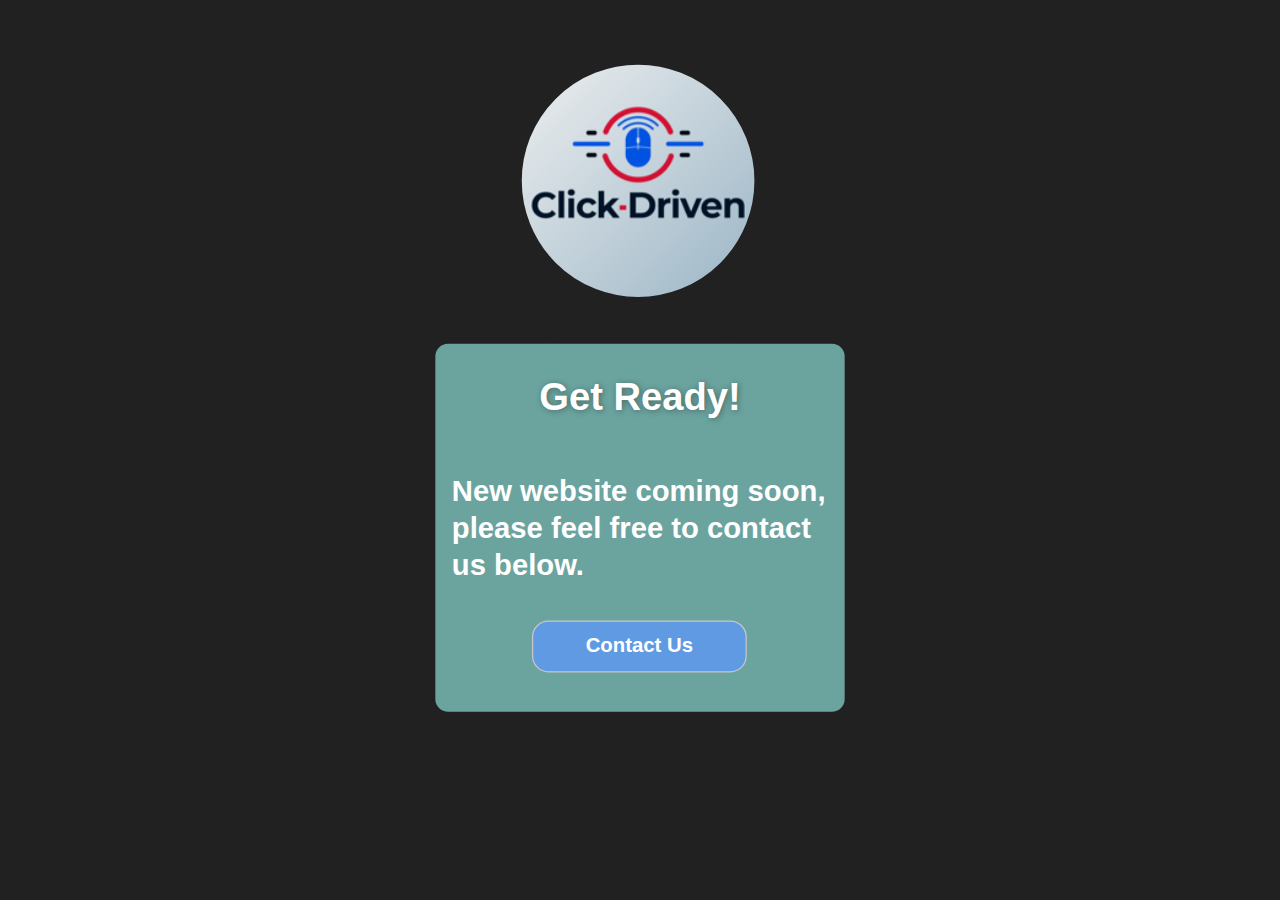
<file: index.html>
<!DOCTYPE html>
<html>
  <head>
	<meta http-equiv="Content-Type" content="text/html; charset=utf-8" />
	<meta http-equiv="X-UA-Compatible" content="chrome=1,IE=edge" />
	<title>Click-Driven Marketing | Home</title>
	<style>
		html {
			height:100%;
		}
		body {
			background-color:#212121;
			margin:0;
			height:100%;
		}
	</style>
	<!-- copy these lines to your document head: -->

	<meta name="viewport" content="user-scalable=yes, width=375" />
	<link href='https://fonts.googleapis.com/css?family=Braah+One&subset=latin' rel='stylesheet' type='text/css'>
	<link href='https://fonts.googleapis.com/css?family=Faster+One&subset=latin' rel='stylesheet' type='text/css'>
	<link href='https://fonts.googleapis.com/css?family=Big+Shoulders+Stencil+Text:800&subset=latin' rel='stylesheet' type='text/css'>
	<link href='https://fonts.googleapis.com/css?family=Black+Ops+One&subset=latin' rel='stylesheet' type='text/css'>
	<link href='https://fonts.googleapis.com/css?family=DotGothic16&subset=latin' rel='stylesheet' type='text/css'>
	<link href='https://fonts.googleapis.com/css?family=Handjet&subset=latin' rel='stylesheet' type='text/css'>
	<link href='https://fonts.googleapis.com/css?family=IBM+Plex+Sans+Condensed:600italic&subset=latin' rel='stylesheet' type='text/css'>
	<link href='https://fonts.googleapis.com/css?family=Iceberg&subset=latin' rel='stylesheet' type='text/css'>
	<link href='https://fonts.googleapis.com/css?family=Libre+Barcode+128+Text&subset=latin' rel='stylesheet' type='text/css'>
	
<!-- Google Tag Manager -->
<script>(function(w,d,s,l,i){w[l]=w[l]||[];w[l].push({'gtm.start':
new Date().getTime(),event:'gtm.js'});var f=d.getElementsByTagName(s)[0],
j=d.createElement(s),dl=l!='dataLayer'?'&l='+l:'';j.async=true;j.src=
'https://www.googletagmanager.com/gtm.js?id='+i+dl;f.parentNode.insertBefore(j,f);
})(window,document,'script','dataLayer','GTM-NLFNL7B4');</script>
<!-- End Google Tag Manager -->

<style>
    sup {line-height:0; vertical-align:text-top;} /*to make sure superscript doesn’t affect the line-height*/
</style>

<meta name="description" content="We help teams elevate their brands. Maximizing their potential to drive growth & measurable results.">
	

	<!-- end copy -->
  </head>
  <body>
	<!-- copy these lines to your document: -->

	<div id="index_hype_container" class="HYPE_document" style="margin:auto;position:relative;width:100%;height:100%;overflow:hidden;">
		<script type="text/javascript" charset="utf-8" src="index.hyperesources/index_hype_generated_script.js?31051"></script>
	</div>

	<!-- end copy -->
	


	<!-- text content for search engines: -->

	<div style="display:none" aria-hidden=true>

		<div>Get Ready!</div>
		<div></div>
		<div>Contact Us</div>
		<div>New website coming soon, please feel free to contact us below.
</div>
		<div>60 min
</div>
		<div>Book an appointment</div>
		<div>Google Meet video conference
</div>
		<div>Appointment - Payment Required
</div>
		<div>$150.00
</div>
		<div>Adam Brougher, Founder</div>
		<div>ABOUT</div>
		<div>Click-Driven</div>
		<div>A marketing professional since 2011, Adam helps businesses improve  and scale marketing to attract more leads and increase revenue.  </div>
		<div>Janitorail Services</div>

	</div>

	<!-- end text content: -->

  </body>
</html>
</file>
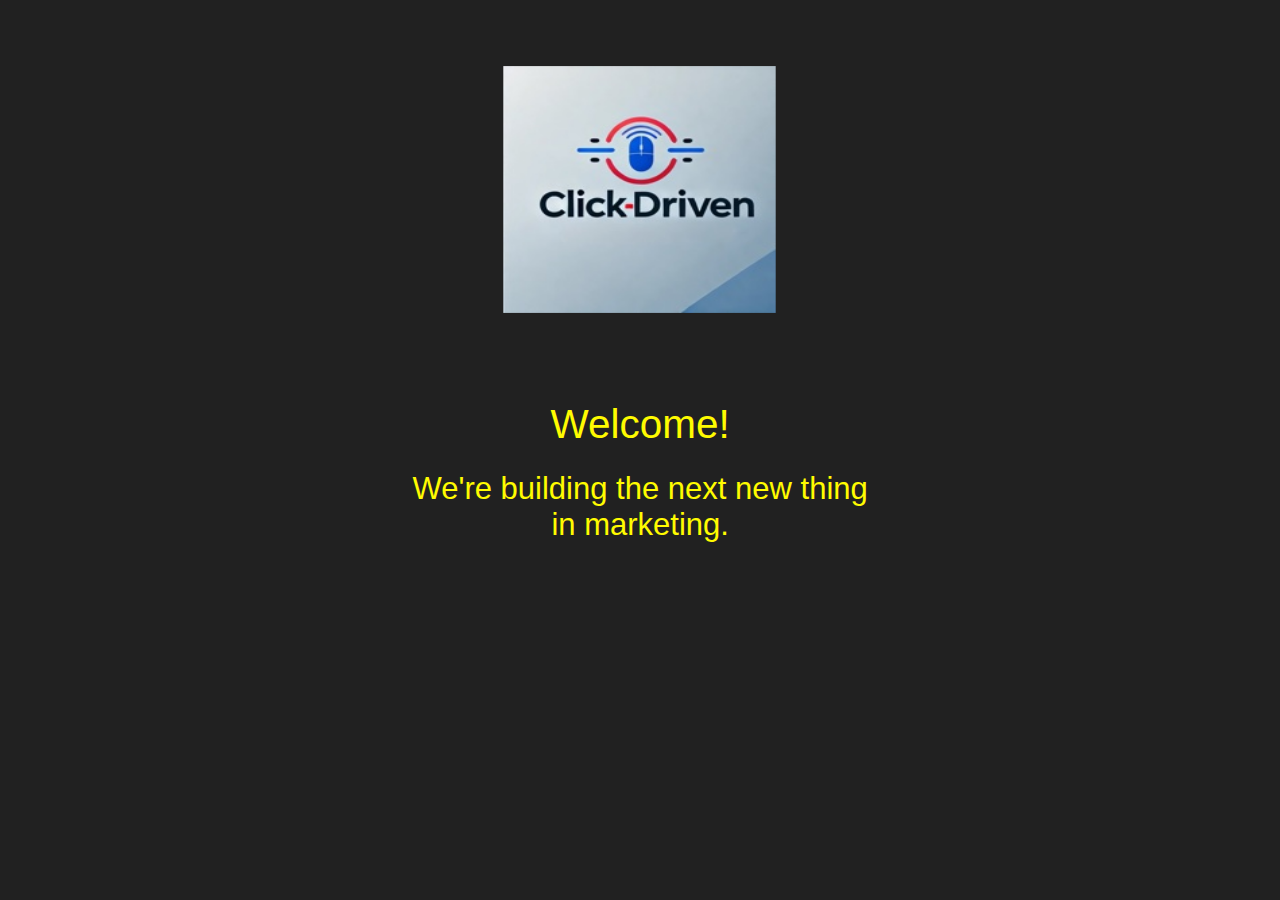
<file: click-driven.html>
<!DOCTYPE html>
<html>
  <head>
	<meta http-equiv="Content-Type" content="text/html; charset=utf-8" />
	<meta http-equiv="X-UA-Compatible" content="chrome=1,IE=edge" />
	<title>uclm-launch-1</title>
	<style>
		html {
			height:100%;
		}
		body {
			background-color:#212121;
			margin:0;
			height:100%;
		}
	</style>
	<!-- copy these lines to your document head: -->

	<meta name="viewport" content="user-scalable=yes, width=375" />
	<link href='https://fonts.googleapis.com/css?family=Braah+One&subset=latin' rel='stylesheet' type='text/css'>
	<link href='https://fonts.googleapis.com/css?family=Faster+One&subset=latin' rel='stylesheet' type='text/css'>
	<link href='https://fonts.googleapis.com/css?family=Big+Shoulders+Stencil+Text:800&subset=latin' rel='stylesheet' type='text/css'>
	<link href='https://fonts.googleapis.com/css?family=Black+Ops+One&subset=latin' rel='stylesheet' type='text/css'>
	<link href='https://fonts.googleapis.com/css?family=DotGothic16&subset=latin' rel='stylesheet' type='text/css'>
	<link href='https://fonts.googleapis.com/css?family=Handjet&subset=latin' rel='stylesheet' type='text/css'>
	<link href='https://fonts.googleapis.com/css?family=IBM+Plex+Sans+Condensed:600italic&subset=latin' rel='stylesheet' type='text/css'>
	<link href='https://fonts.googleapis.com/css?family=Iceberg&subset=latin' rel='stylesheet' type='text/css'>
	<link href='https://fonts.googleapis.com/css?family=Libre+Barcode+128+Text&subset=latin' rel='stylesheet' type='text/css'>
	
	<!-- Google Tag Manager -->
<script>(function(w,d,s,l,i){w[l]=w[l]||[];w[l].push({'gtm.start':
new Date().getTime(),event:'gtm.js'});var f=d.getElementsByTagName(s)[0],
j=d.createElement(s),dl=l!='dataLayer'?'&l='+l:'';j.async=true;j.src=
'https://www.googletagmanager.com/gtm.js?id='+i+dl;f.parentNode.insertBefore(j,f);
})(window,document,'script','dataLayer','GTM-N7ZR4K52');</script>
<!-- End Google Tag Manager -->

<style>
    sup {line-height:0; vertical-align:text-top;} /*to make sure superscript doesn’t affect the line-height*/
</style>
	

	<!-- end copy -->
  </head>
  <body>
	<!-- copy these lines to your document: -->

	<div id="clickdriven_hype_container" class="HYPE_document" style="margin:auto;position:relative;width:100%;height:100%;overflow:hidden;">
		<script type="text/javascript" charset="utf-8" src="click-driven.hyperesources/clickdriven_hype_generated_script.js?68664"></script>
	</div>

	<!-- end copy -->
  </body>
</html>
</file>
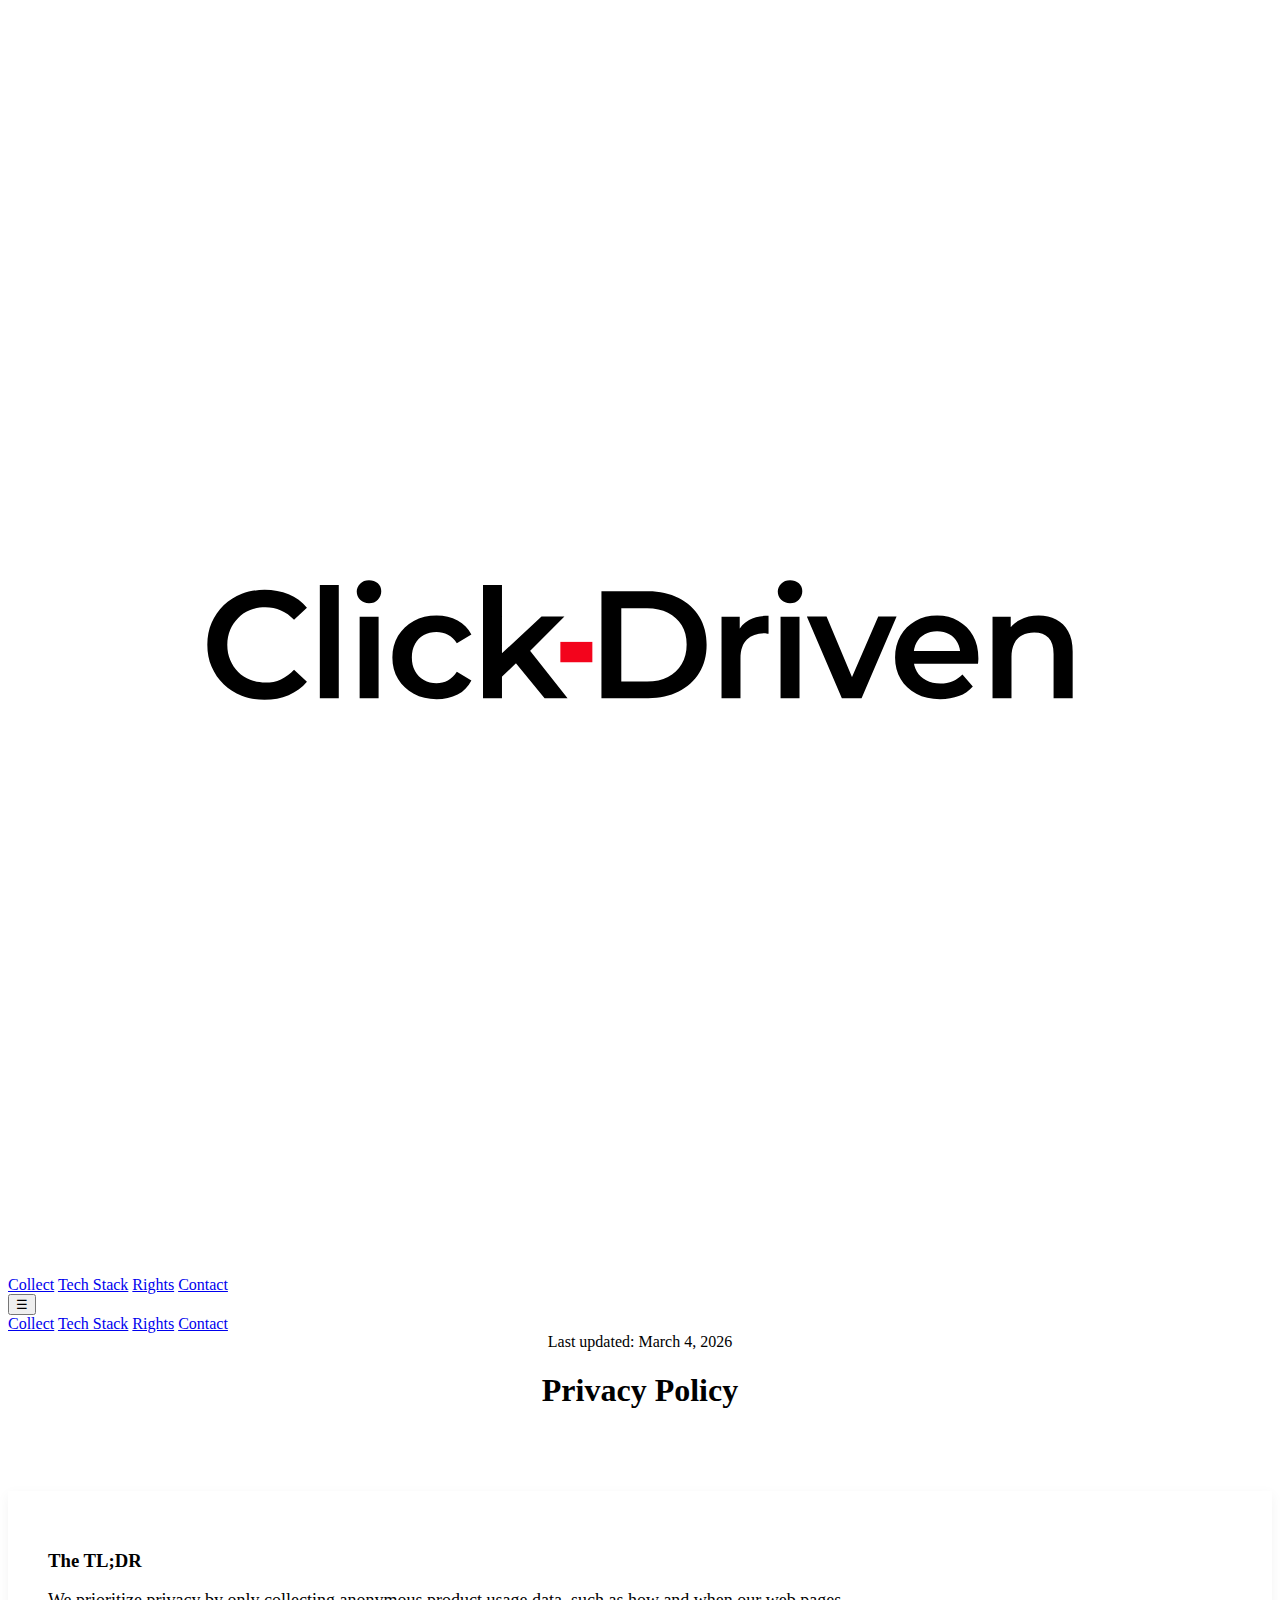
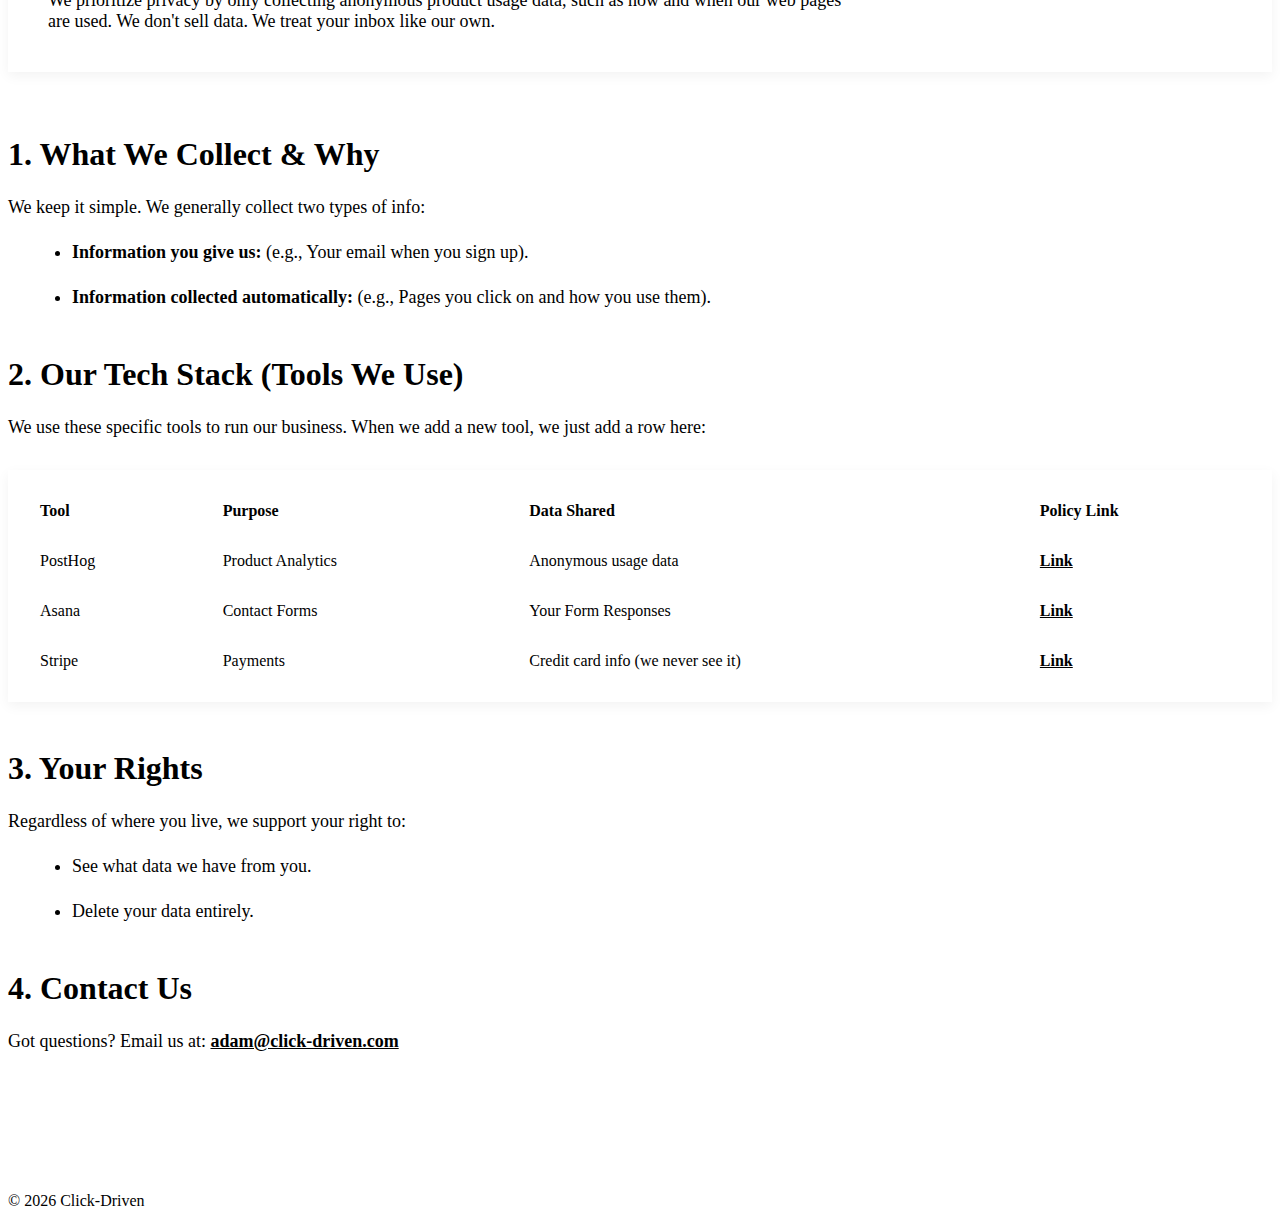
<file: privacy-policy.html>
<!DOCTYPE html>
<html lang="en">

<head>
    <meta charset="UTF-8">
    <meta name="viewport" content="width=device-width, initial-scale=1.0">
    <title>Privacy Policy | Click-Driven Marketing</title>

    <!-- Open Graph / Social Share -->
    <meta property="og:type" content="website">
    <meta property="og:url" content="https://www.click-driven.com/privacy-policy.html">
    <meta property="og:title" content="Privacy Policy | Click-Driven Marketing">
    <meta property="og:description"
        content="We prioritize privacy by only collecting anonymous product usage data, such as how and when our web pages are used. We don't sell data. We treat your inbox like our own.">
    <meta property="og:image"
        content="https://www.click-driven.com/images/other-images/marketing-growth-starts-here.webp">
    <meta property="og:image:alt" content="Marketing growth starts here">

    <!-- Twitter / X Card -->
    <meta name="twitter:card" content="summary_large_image">
    <meta name="twitter:title" content="Privacy Policy | Click-Driven Marketing">
    <meta name="twitter:description"
        content="We prioritize privacy by only collecting anonymous product usage data, such as how and when our web pages are used. We don't sell data. We treat your inbox like our own.">
    <meta name="twitter:image"
        content="https://www.click-driven.com/images/other-images/marketing-growth-starts-here.webp">

    <!-- Begin PostHog Tracking Code -->
    <script>
        !function (t, e) { var o, n, p, r; e.__SV || (window.posthog = e, e._i = [], e.init = function (i, s, a) { function g(t, e) { var o = e.split("."); 2 == o.length && (t = t[o[0]], e = o[1]), t[e] = function () { t.push([e].concat(Array.prototype.slice.call(arguments, 0))) } } (p = t.createElement("script")).type = "text/javascript", p.async = !0, p.src = s.api_host.replace(".i.posthog.com", "-assets.i.posthog.com") + "/static/array.js", (r = t.getElementsByTagName("script")[0]).parentNode.insertBefore(p, r); var u = e; for (void 0 !== a ? u = e[a] = [] : a = "posthog", u.people = u.people || [], u.toString = function (t) { var e = "posthog"; return "posthog" !== a && (e += "." + a), t || (e += " (stub)"), e }, u.people.toString = function () { return u.toString(1) + ".people (stub)" }, o = "init capture register register_once register_for_session unregister opt_out_capturing has_opted_out_capturing opt_in_capturing reset isFeatureEnabled getFeatureFlag getFeatureFlagPayload reloadFeatureFlags group identify setPersonProperties setPersonPropertiesForFlags resetPersonPropertiesForFlags setGroupPropertiesForFlags resetGroupPropertiesForFlags resetGroups onFeatureFlags addFeatureFlagsHandler onSessionId getSurveys getActiveMatchingSurveys renderSurvey canRenderSurvey getNextSurveyStep".split(" "), n = 0; n < o.length; n++) g(u, o[n]); e._i.push([i, s, a]) }, e.__SV = 1) }(document, window.posthog || []);
        posthog.init('phc_nwMpiIKBvq5DJyEMs7yQk21X5Im8QPMxmhm2ItIohun', {
            cookieless_mode: 'always',
            api_host: 'https://us.i.posthog.com',
            defaults: '2026-01-30'
        })
    </script>
    <!-- End PostHog Tracking Code -->

    <link rel="stylesheet" href="https://www.click-driven.com/cd-css/cd-main.css">
    <style>
        .policy-content {
            padding: 60px 0 100px;
        }

        .policy-content h2 {
            font-size: 2rem;
            margin-top: 3rem;
            margin-bottom: 1.5rem;
            scroll-margin-top: 140px;
        }

        .policy-content p,
        .policy-content li {
            font-size: 1.125rem;
            color: var(--text-secondary);
            margin-bottom: 1.5rem;
            max-width: 800px;
        }

        .policy-content ul {
            margin-left: 1.5rem;
            margin-bottom: 2rem;
        }

        .tldr-box {
            background: var(--white);
            border-radius: var(--radii-bento);
            padding: 2.5rem;
            margin-bottom: 4rem;
            box-shadow: 0 4px 12px rgba(0, 0, 0, 0.05);
        }

        .tldr-box h3 {
            margin-bottom: 1rem;
            color: var(--text-primary);
        }

        .tldr-box p {
            margin-bottom: 0;
            font-weight: 500;
            color: var(--text-primary);
        }

        /* Tech Stack Table Styles */
        .table-wrapper {
            overflow-x: auto;
            margin: 2rem 0;
            background: var(--white);
            border-radius: var(--radii-bento);
            padding: 1rem;
            box-shadow: 0 4px 12px rgba(0, 0, 0, 0.05);
        }

        table {
            width: 100%;
            border-collapse: collapse;
            text-align: left;
            min-width: 600px;
        }

        th {
            font-weight: 700;
            color: var(--text-primary);
            padding: 1rem;
            border-bottom: 2px solid var(--bg-color);
        }

        td {
            padding: 1rem;
            border-bottom: 1px solid var(--bg-color);
            color: var(--text-secondary);
        }

        tr:last-child td {
            border-bottom: none;
        }

        table a {
            color: var(--text-primary);
            font-weight: 600;
            text-decoration: underline;
        }
    </style>
</head>

<body>

    <!-- Navigation Area -->
    <header class="top-nav">
        <div class="nav-container">
            <a href="index.html"><img src="images/cd-assets/cd-logo-text.svg" alt="Click-Driven"></a>
            <nav class="desktop-nav">
                <a href="#collect">Collect</a>
                <a href="#tech-stack">Tech Stack</a>
                <a href="#rights">Rights</a>
                <a href="#contact">Contact</a>
            </nav>
            <button id="menu-btn" onclick="document.getElementById('mobile-nav').classList.toggle('open')"
                aria-label="Menu">&#9776;</button>
        </div>
        <div id="mobile-nav">
            <a href="#collect" onclick="this.parentElement.classList.remove('open')">Collect</a>
            <a href="#tech-stack" onclick="this.parentElement.classList.remove('open')">Tech Stack</a>
            <a href="#rights" onclick="this.parentElement.classList.remove('open')">Rights</a>
            <a href="#contact" onclick="this.parentElement.classList.remove('open')">Contact</a>
        </div>
    </header>

    <main>
        <!-- Hero-ish Header -->
        <section class="policy-header" style="padding-bottom: 0; text-align: center;">
            <div class="badge">Last updated: March 4, 2026</div>
            <h1 style="white-space: normal;">Privacy Policy</h1>
        </section>

        <section class="policy-content">
            <div class="tldr-box">
                <h3>The TL;DR</h3>
                <p>We prioritize privacy by only collecting anonymous product usage data, such as how and when our web
                    pages are used. We don't sell data. We treat your inbox like our own.</p>
            </div>

            <h2 id="collect">1. What We Collect & Why</h2>
            <p>We keep it simple. We generally collect two types of info:</p>
            <ul>
                <li><strong>Information you give us:</strong> (e.g., Your email when you sign up).</li>
                <li><strong>Information collected automatically:</strong> (e.g., Pages you click on and how you use
                    them).</li>
            </ul>

            <h2 id="tech-stack">2. Our Tech Stack (Tools We Use)</h2>
            <p>We use these specific tools to run our business. When we add a new tool, we just add a row here:</p>

            <div class="table-wrapper">
                <table>
                    <thead>
                        <tr>
                            <th>Tool</th>
                            <th>Purpose</th>
                            <th>Data Shared</th>
                            <th>Policy Link</th>
                        </tr>
                    </thead>
                    <tbody>
                        <tr>
                            <td>PostHog</td>
                            <td>Product Analytics</td>
                            <td>Anonymous usage data</td>
                            <td><a href="https://posthog.com/docs/privacy" target="_blank" rel="noopener">Link</a></td>
                        </tr>
                        <tr>
                            <td>Asana</td>
                            <td>Contact Forms</td>
                            <td>Your Form Responses</td>
                            <td><a href="https://asana.com/terms/privacy-statement" target="_blank"
                                    rel="noopener">Link</a></td>
                        </tr>
                        <tr>
                            <td>Stripe</td>
                            <td>Payments</td>
                            <td>Credit card info (we never see it)</td>
                            <td><a href="https://stripe.com/privacy" target="_blank" rel="noopener">Link</a></td>
                        </tr>
                    </tbody>
                </table>
            </div>

            <h2 id="rights">3. Your Rights</h2>
            <p>Regardless of where you live, we support your right to:</p>
            <ul>
                <li>See what data we have from you.</li>
                <li>Delete your data entirely.</li>
            </ul>

            <h2 id="contact">4. Contact Us</h2>
            <p>Got questions? Email us at: <a href="mailto:adam@click-driven.com"
                    style="color: var(--text-primary); font-weight: 600;">adam@click-driven.com</a></p>
        </section>
    </main>

    <footer>
        <div class="footer-bottom">
            <div class="footer-left">
                <!--<a href="https://www.click-driven.com/lp/privacy-policy.html">Privacy Policy</a>-->
                <!-- <a href="https://soundcloud.com/click-driven">SoundCloud</a> -->
            </div>
            <div class="footer-center">
                <!-- <p>San Francisco, CA</p> -->
            </div>
            <div class="footer-right">
                <p>&copy; 2026 Click-Driven</p>
            </div>
        </div>
    </footer>

    <!-- Mobile Nav Script -->
    <script>
        document.addEventListener('DOMContentLoaded', () => {
            // Mobile nav toggle is handled via inline onclick on the button and links for simplicity as in index.html
        });
    </script>
</body>

</html>
</file>
